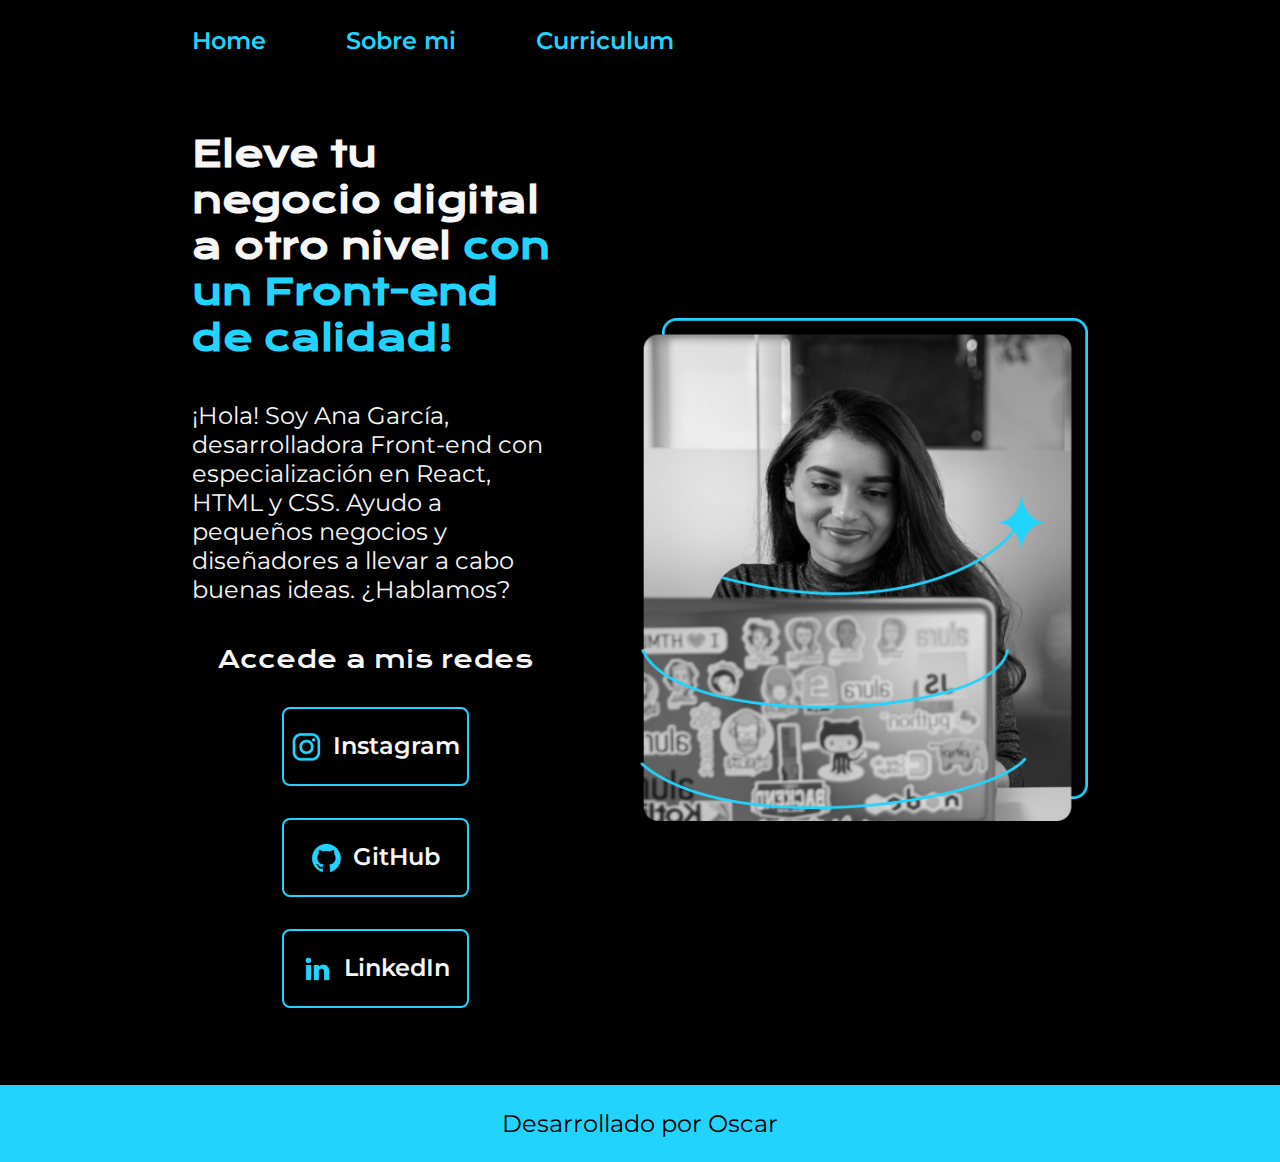
<file: index.html>
<!DOCTYPE html>
<html lang="es-mx">
<head>
    <meta charset="UTF-8"> 
    <meta http-equiv="X-UA-Compatible" content="IE=edge">
    <meta name="viewport" content="width=device-width, initial-scale=1.0">
    <title>Portafolio</title>
    <link rel="stylesheet" href="styles/style.css">

</head>
<body>
    <header class="header">
        <nav class="header__menu">
            <a class="header__menu__link" href="index.html">Home</a>
            <a class="header__menu__link" href="about.html">Sobre mi</a>
            <a class="header__menu__link" href="curriculum.html">Curriculum</a>
        </nav>
    </header>
    <main class="presentacion">
            <section class="presentacion__contenido">
                <h1 class="presentacion__contenido__titulo">
                    Eleve tu negocio digital a otro nivel 
                    <strong class="titulo-destaque">con un Front-end de calidad!
                    </strong>
                </h1>
                <p class="presentacion__contenido__texto">¡Hola! Soy Ana García, desarrolladora Front-end con
                    especialización en React, HTML y CSS. Ayudo a pequeños
                    negocios y diseñadores a llevar a cabo buenas ideas.
                    ¿Hablamos?
                    
                </p>
                <div class="presentacion__enlaces">
                    <h2 class="presentacion__enlaces__subtitulo">Accede a mis redes</h2>
                    <a class="presentacion__enlaces__link" href="https://instagram.com/"><img src="img/instagram.png" alt="logo instagram"> Instagram</a>
                    <a class="presentacion__enlaces__link" href="https://github.com/"><img src="img/github.png" alt="logo GitHub"> GitHub</a>
                    <a class="presentacion__enlaces__link" href="https://co.linkedin.com"><img src="img/linkedin.png" alt="logo GitHub"> LinkedIn</a>
                </div>
            </section>
            <img class="presentacion__imagen" src="img/Imagem.png" alt="Foto de Ana García desarrolando un proyecto">
        </main>
    <footer class="footer">
        <p>Desarrollado por Oscar</p>
    </footer>
</body>
</html>
</file>
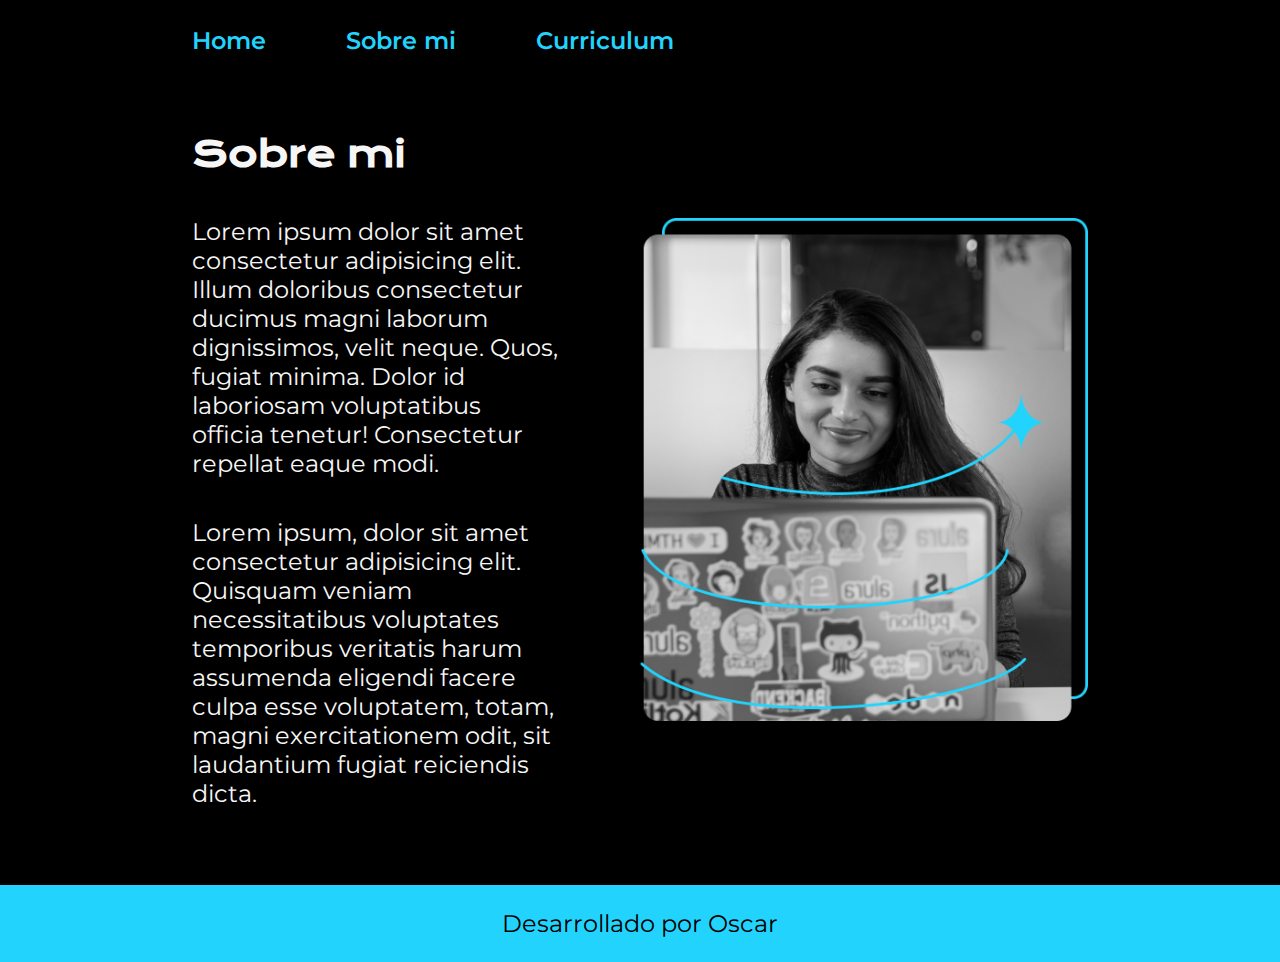
<file: about.html>
<!DOCTYPE html>
<html lang="es-mx">
<head>
    <meta charset="UTF-8">
    <meta name="viewport" content="width=device-width, initial-scale=1.0">
    <title>Sobre mi</title>
    <link rel="stylesheet" href="styles/style.css">
</head>
<body>
    <header class="header">
        <nav class="header__menu">
            <a class="header__menu__link" href="index.html">Home</a>
            <a class="header__menu__link" href="about.html">Sobre mi</a>
            <a class="header__menu__link" href="curriculum.html">Curriculum</a>
        </nav>
    </header>
    <main class="presentacion">

        <section class="presentacion__contenido">
            <h1 class="presentacion__contenido__titulo">Sobre mi</h1>
            <p class="presentacion__contenido__texto">Lorem ipsum dolor sit amet consectetur adipisicing elit. Illum doloribus consectetur ducimus magni laborum dignissimos, velit neque. Quos, fugiat minima. Dolor id laboriosam voluptatibus officia tenetur! Consectetur repellat eaque modi.</p>
            <p class="presentacion__contenido__texto">Lorem ipsum, dolor sit amet consectetur adipisicing elit. Quisquam veniam necessitatibus voluptates temporibus veritatis harum assumenda eligendi facere culpa esse voluptatem, totam, magni exercitationem odit, sit laudantium fugiat reiciendis dicta.</p>
        </section>
        <img class="presentacion__imagen" src="img/Imagem.png" alt="foto de ana garcia desarrolandoun proyecto">
    </main>
    <footer class="footer">
        <p>Desarrollado por Oscar</p>
    </footer>
    
</body>
</html>
</file>
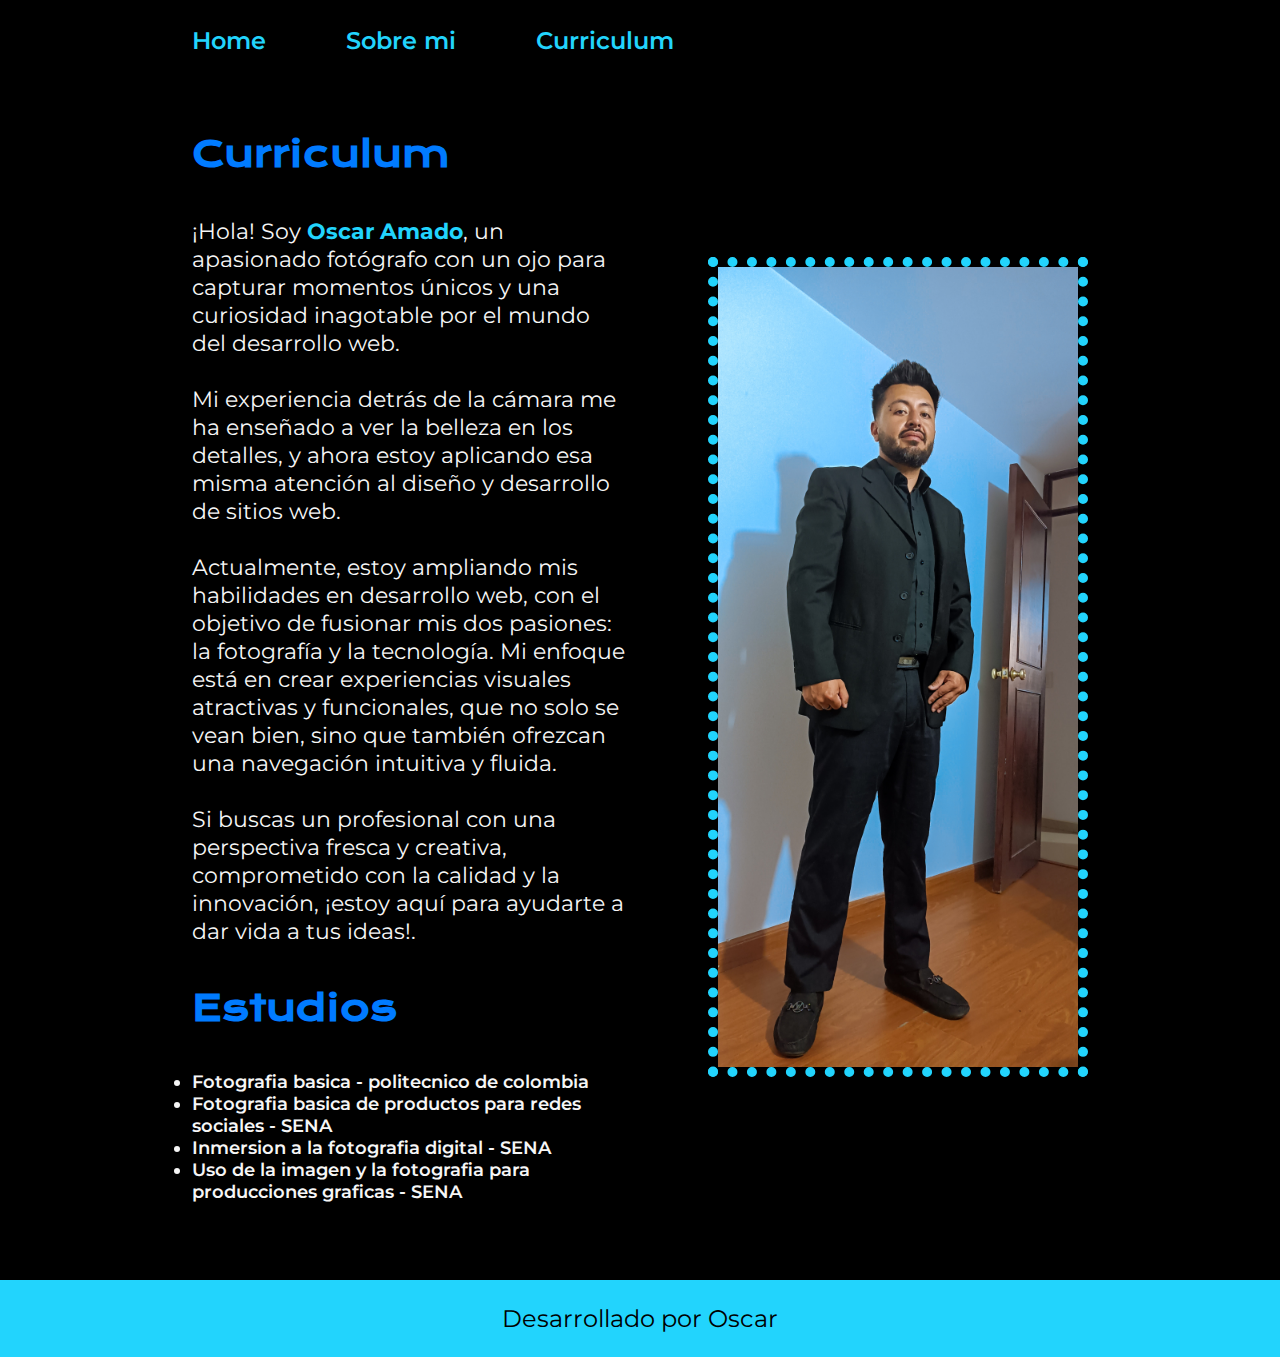
<file: curriculum.html>
<!DOCTYPE html>
<html lang="en">
<head>
    <meta charset="UTF-8">
    <meta name="viewport" content="width=device-width, initial-scale=1.0">
    <title>Curriculum</title>
    <link rel="stylesheet" href="styles/style.css">
</head>
<body>
    <header class="header">
        <nav class="header__menu">
            <a class="header__menu__link" href="index.html">Home</a>
            <a class="header__menu__link" href="about.html">Sobre mi</a>
            <a class="header__menu__link" href="curriculum.html">Curriculum</a>
        </nav>
    </header>
    <main class="presentacion">

        <section class="presentacion__contenido">
            <h1 class="presentacion__contenido__titulo__curriculum">Curriculum</h1>
            <p class="presentacion__contenido__texto__curriculum">¡Hola! Soy <strong class="titulo-destaque">Oscar Amado</strong>, un apasionado fotógrafo con un ojo para capturar momentos únicos y una curiosidad inagotable por el mundo del desarrollo web. <br> <br> Mi experiencia detrás de la cámara me ha enseñado a ver la belleza en los detalles, y ahora estoy aplicando esa misma atención al diseño y desarrollo de sitios web.
                <br><br>
            Actualmente, estoy ampliando mis habilidades en desarrollo web, con el objetivo de fusionar mis dos pasiones: la fotografía y la tecnología. Mi enfoque está en crear experiencias visuales atractivas y funcionales, que no solo se vean bien, sino que también ofrezcan una navegación intuitiva y fluida.
                <br><br>
            Si buscas un profesional con una perspectiva fresca y creativa, comprometido con la calidad y la innovación, ¡estoy aquí para ayudarte a dar vida a tus ideas!.</p>

            <h2 class="presentacion__contenido__titulo__curriculum">Estudios</h2>
            <ul class="presentacion__contenido__lista">
                <li class="presentacion__contenido__item">Fotografia basica - politecnico de colombia</li>
                <li class="presentacion__contenido__item">Fotografia basica de productos para redes sociales - SENA</li>
                <li class="presentacion__contenido__item">Inmersion a la fotografia digital - SENA</li>
                <li class="presentacion__contenido__item">Uso de la imagen y la fotografia para producciones graficas - SENA</li>
            </ul>
        </section>
        <img class="img-curriculum" src="img/IMG20230927165424.jpg" alt="foto de ana garcia desarrolandoun proyecto">
    </main>
    <footer class="footer">
        <p>Desarrollado por Oscar</p>
    </footer>
</body>
</html>
</file>
<file: styles/style.css>
@import url('https://fonts.googleapis.com/css2?family=Krona+One&family=Montserrat:ital,wght@0,100..900;1,100..900&display=swap');

:root{
    --color-primario: #000000;
    --color-secundario: #f6f6f6;
    --color-terciario: #22D4FD;
    --color-hover: #272727;

    --fuente-montserrat: "Montserrat", sans-serif;
    --fuente-krona: "Krona One", sans-serif;
}


* {
    padding: 0;
    margin:0;
}

body{
    background-color: var(--color-primario);
    color: var(--color-secundario);
    box-sizing: border-box;
}

.header{
    padding: 2% 0% 0% 15%;
}

.header__menu{
    display: flex;
    gap: 80px;
}

.header__menu__link{
    font-family: var(--fuente-montserrat);
    text-decoration: none;
    font-size: 1.5rem;
    font-weight: 600;
    color: var(--color-terciario);
}

.header__menu__link:hover{
    color: #007bff;
}


.presentacion{
    display: flex;
    align-items: center;
    padding: 6% 15%;
    justify-content: space-between;
    gap: 82px;
}

.presentacion__contenido{
    width: 50%;
    display: flex;
    flex-direction: column;
    gap: 40px;
}

.presentacion__contenido__titulo{
    font-size: 2.25rem;
    font-family: var(--fuente-krona);
}

.titulo-destaque {
    color: var(--color-terciario); ;
}

.presentacion__contenido__texto{
    font-size: 1.5rem;
    font-family: var(--fuente-montserrat);
}

.presentacion__enlaces{
    display: flex;
    justify-content: space-between;
    flex-direction: column;
    align-items: center;
    gap: 32px;
}

.presentacion__enlaces__subtitulo{
    font-family: var(--fuente-krona);
    font-size: 1.5rem;
    font-weight: 400;
}

.presentacion__enlaces__link{
    width: 50%;
    text-align: center;
    padding: 21.5px 0;
    border-radius: 8px;
    font-family: var(--fuente-montserrat);
    font-size: 1.5rem;
    font-weight: 600;
    text-decoration: none;
    color: var(--color-secundario);
    border: 2px solid var(--color-terciario);
    display: flex;
    justify-content: center;
    gap: 10px;
}

.presentacion__enlaces__link:hover{
    background-color: var(--color-hover);
    cursor: pointer;
}
.presentacion__imagen{
    width: 50%;
}

/* Curriclum */

.presentacion__contenido__titulo__curriculum{
    font-size: 2.25rem;
    font-family: var(--fuente-krona);
    color: #007bff;
}

.presentacion__contenido__texto__curriculum{
    font-size: 1.4rem;
    font-family: var(--fuente-montserrat);
}


.presentacion__contenido__item{
    font-family: var(--fuente-montserrat);
    font-size: 18px;
    font-weight: 600;
}

.img-curriculum{
    height: 50em;
    border: 10px dotted var(--color-terciario);
}

.footer{
    background-color: var(--color-terciario);
    padding: 24px;
    color: var(--color-primario);
    text-align: center;
    font-family: var(--fuente-montserrat);
    font-size: 1.5rem;
    font-weight: 400;
}

@media (max-width: 1200px){
    
    .header{
        padding: 10%;
    }

    .header__menu{
        justify-content: center;
        gap: 40px;
    }

    .header__menu__link{
        font-size: 1.2rem;
    }
    
    .presentacion{
        flex-direction: column-reverse;
        padding: 5%;
    }

    .presentacion__contenido{
        width: auto;
    }
}
</file>
